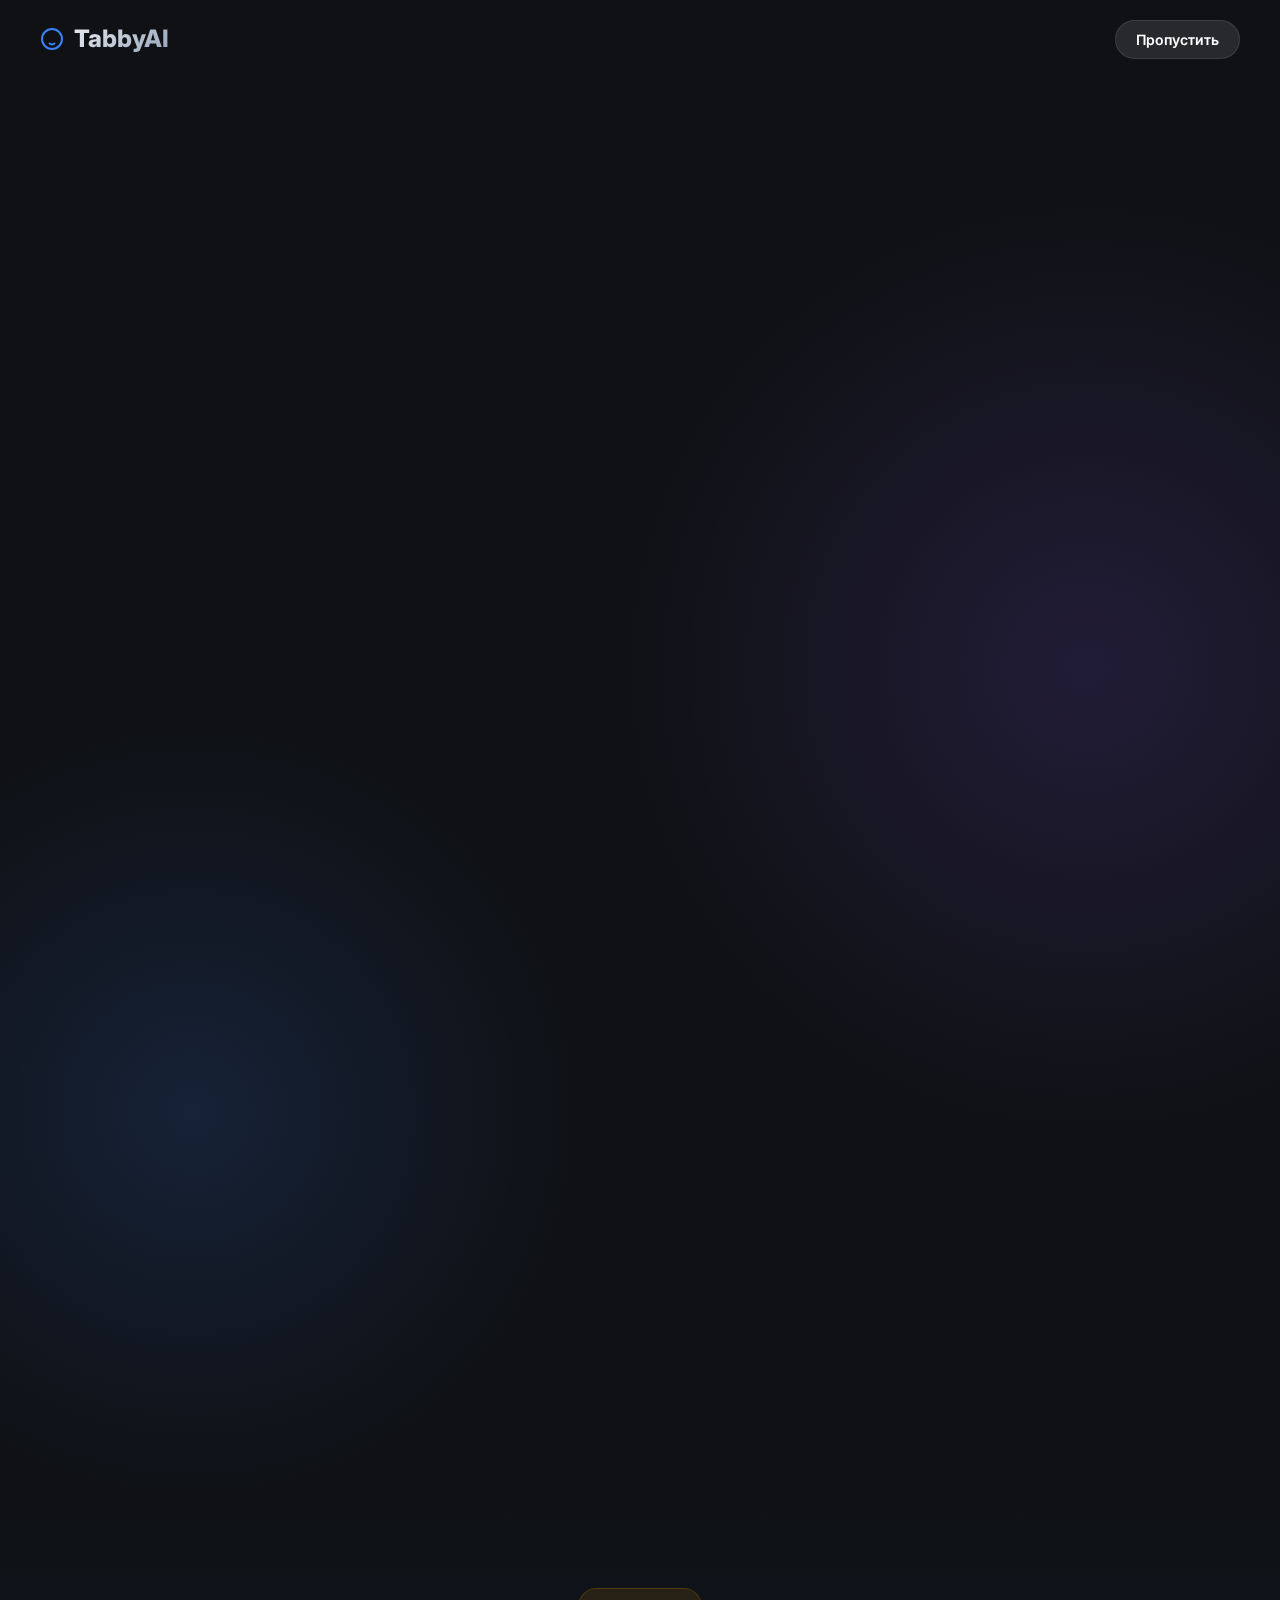
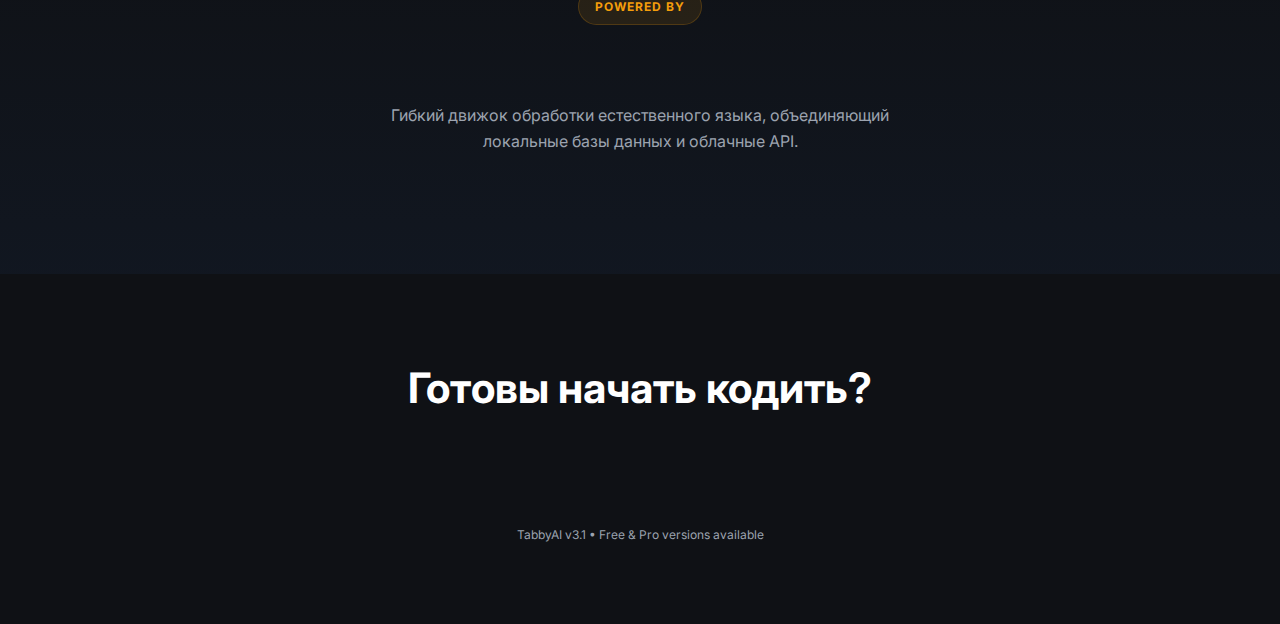
<file: index.html>
<!DOCTYPE html>
<html lang="ru">
<head>
    <meta charset="UTF-8">
    <meta name="viewport" content="width=device-width, initial-scale=1.0">
    <title>TabbyAI | Intelligent Coding Assistant</title>
    <link rel="preconnect" href="https://fonts.googleapis.com">
    <link href="https://fonts.googleapis.com/css2?family=Inter:wght@400;500;700;800&display=swap" rel="stylesheet">
    <style>
        /* --- CORE VARIABLES --- */
        :root {
            --primary: #3b82f6;
            --primary-glow: rgba(59, 130, 246, 0.5);
            --secondary: #8b5cf6;
            --accent: #f59e0b;
            --bg-dark: #0f1115;
            --text-main: #ffffff;
            --text-muted: #9ca3af;
            --glass-bg: rgba(255, 255, 255, 0.05);
            --glass-border: rgba(255, 255, 255, 0.1);
            --font-main: 'Inter', sans-serif;
        }

        * {
            margin: 0;
            padding: 0;
            box-sizing: border-box;
            font-family: var(--font-main);
        }

        body {
            background-color: var(--bg-dark);
            background-image: 
                radial-gradient(circle at 15% 50%, rgba(59, 130, 246, 0.15), transparent 25%),
                radial-gradient(circle at 85% 30%, rgba(139, 92, 246, 0.15), transparent 25%);
            color: var(--text-main);
            overflow-x: hidden;
            line-height: 1.6;
        }

        /* --- NAVIGATION --- */
        nav {
            position: fixed;
            top: 0;
            left: 0;
            width: 100%;
            padding: 20px 40px;
            display: flex;
            justify-content: space-between;
            align-items: center;
            z-index: 100;
            backdrop-filter: blur(10px);
            border-bottom: 1px solid transparent;
            transition: 0.3s;
        }

        nav.scrolled {
            background: rgba(15, 17, 21, 0.8);
            border-bottom: 1px solid var(--glass-border);
        }

        .logo {
            font-size: 24px;
            font-weight: 800;
            background: linear-gradient(135deg, #fff 0%, #94a3b8 100%);
            -webkit-background-clip: text;
            -webkit-text-fill-color: transparent;
            display: flex;
            align-items: center;
            gap: 10px;
        }

        .btn-skip {
            padding: 10px 20px;
            border-radius: 30px;
            background: rgba(255, 255, 255, 0.1);
            color: #fff;
            text-decoration: none;
            font-weight: 600;
            font-size: 14px;
            transition: all 0.3s ease;
            border: 1px solid var(--glass-border);
            cursor: pointer;
        }

        .btn-skip:hover {
            background: rgba(255, 255, 255, 0.2);
            transform: translateY(-2px);
        }

        /* --- HERO SECTION --- */
        .hero {
            min-height: 100vh;
            display: flex;
            flex-direction: column;
            justify-content: center;
            align-items: center;
            text-align: center;
            padding: 120px 20px 60px;
            position: relative;
        }

        .hero h1 {
            font-size: 64px;
            font-weight: 800;
            letter-spacing: -0.03em;
            margin-bottom: 24px;
            line-height: 1.1;
            opacity: 0;
            animation: fadeUp 0.8s ease forwards 0.2s;
        }

        .hero h1 span {
            background: linear-gradient(135deg, var(--primary) 0%, var(--secondary) 100%);
            -webkit-background-clip: text;
            -webkit-text-fill-color: transparent;
        }

        .hero p {
            font-size: 20px;
            color: var(--text-muted);
            max-width: 600px;
            margin-bottom: 40px;
            opacity: 0;
            animation: fadeUp 0.8s ease forwards 0.4s;
        }

        .cta-btn {
            padding: 16px 40px;
            border-radius: 16px;
            background: linear-gradient(135deg, var(--primary) 0%, #2563eb 100%);
            color: white;
            font-weight: 700;
            font-size: 18px;
            border: none;
            cursor: pointer;
            box-shadow: 0 10px 30px -10px var(--primary-glow);
            transition: all 0.3s cubic-bezier(0.34, 1.56, 0.64, 1);
            opacity: 0;
            animation: fadeUp 0.8s ease forwards 0.6s;
            text-decoration: none;
            display: inline-flex;
            align-items: center;
            gap: 10px;
        }

        .cta-btn:hover {
            transform: translateY(-5px) scale(1.05);
            box-shadow: 0 20px 40px -10px var(--primary-glow);
        }

        /* --- FLOATING UI MOCKUP --- */
        .mockup-container {
            margin-top: 60px;
            width: 100%;
            max-width: 800px;
            perspective: 1000px;
            opacity: 0;
            animation: fadeUp 1s ease forwards 0.8s;
        }

        .mockup {
            background: rgba(30, 41, 59, 0.7);
            border: 1px solid var(--glass-border);
            border-radius: 20px;
            padding: 20px;
            backdrop-filter: blur(20px);
            transform: rotateX(10deg) scale(0.95);
            box-shadow: 0 50px 100px -20px rgba(0,0,0,0.5);
            transition: transform 0.5s ease;
        }

        .mockup:hover {
            transform: rotateX(0deg) scale(1);
        }

        .mockup-header {
            display: flex;
            gap: 8px;
            margin-bottom: 20px;
        }

        .dot { width: 12px; height: 12px; border-radius: 50%; }
        .red { background: #ef4444; }
        .yellow { background: #f59e0b; }
        .green { background: #10b981; }

        .chat-line {
            height: 12px;
            background: rgba(255,255,255,0.1);
            border-radius: 6px;
            margin-bottom: 12px;
            width: 100%;
        }
        .chat-line.short { width: 60%; }
        .chat-line.user { background: var(--primary); width: 40%; margin-left: auto; opacity: 0.8; }

        /* --- FEATURES SECTION --- */
        .features {
            padding: 100px 20px;
            max-width: 1200px;
            margin: 0 auto;
        }

        .section-title {
            text-align: center;
            font-size: 36px;
            font-weight: 700;
            margin-bottom: 60px;
        }

        .grid {
            display: grid;
            grid-template-columns: repeat(auto-fit, minmax(300px, 1fr));
            gap: 30px;
        }

        .card {
            background: var(--glass-bg);
            border: 1px solid var(--glass-border);
            padding: 30px;
            border-radius: 24px;
            transition: 0.3s;
            cursor: default;
        }

        .card:hover {
            background: rgba(255, 255, 255, 0.08);
            transform: translateY(-10px);
            border-color: rgba(255,255,255,0.2);
        }

        .card-icon {
            width: 50px;
            height: 50px;
            border-radius: 14px;
            background: rgba(59, 130, 246, 0.1);
            color: var(--primary);
            display: flex;
            align-items: center;
            justify-content: center;
            margin-bottom: 20px;
            font-size: 24px;
        }

        .card h3 {
            font-size: 20px;
            margin-bottom: 10px;
        }

        .card p {
            color: var(--text-muted);
            font-size: 15px;
        }

        /* --- ENGINE SECTION --- */
        .engine-section {
            padding: 100px 20px;
            text-align: center;
            background: linear-gradient(180deg, transparent 0%, rgba(59, 130, 246, 0.05) 100%);
        }

        .engine-badge {
            display: inline-block;
            padding: 8px 16px;
            border-radius: 20px;
            background: rgba(245, 158, 11, 0.1);
            color: var(--accent);
            border: 1px solid rgba(245, 158, 11, 0.2);
            font-weight: 700;
            font-size: 12px;
            letter-spacing: 1px;
            margin-bottom: 20px;
            text-transform: uppercase;
        }

        /* --- FOOTER CTA --- */
        .footer-cta {
            padding: 80px 20px;
            text-align: center;
            display: flex;
            flex-direction: column;
            align-items: center;
        }

        .footer-cta h2 {
            font-size: 42px;
            margin-bottom: 30px;
        }

        /* --- ANIMATIONS --- */
        @keyframes fadeUp {
            from { opacity: 0; transform: translateY(30px); }
            to { opacity: 1; transform: translateY(0); }
        }

        @media (max-width: 768px) {
            .hero h1 { font-size: 42px; }
            .hero p { font-size: 16px; }
            .mockup { transform: rotateX(0); }
        }
    </style>
</head>
<body>

    <nav id="navbar">
        <div class="logo">
            <svg width="24" height="24" viewBox="0 0 24 24" fill="none" stroke="currentColor" stroke-width="2" style="color: var(--primary);">
                <path d="M12 2a10 10 0 0 1 10 10v0a10 10 0 0 1-10 10v0a10 10 0 0 1-10-10v0a10 10 0 0 1 10-10z"></path>
                <path d="M8 11h.01"/><path d="M16 11h.01"/><path d="M9 16s1.5 1.5 3 1.5 3-1.5 3-1.5"/>
            </svg>
            TabbyAI
        </div>
        <button class="btn-skip" onclick="goToApp()">Пропустить</button>
    </nav>

    <section class="hero">
        <h1>Ваш код. <br><span>Умнее и быстрее.</span></h1>
        <p>Интеллектуальный помощник на базе Ecrous Engine с поддержкой TabbyAI API и NexLang. Создан для современных разработчиков.</p>
        
        <button class="cta-btn" onclick="goToApp()">
            Запустить TabbyAI
            <svg width="20" height="20" viewBox="0 0 24 24" fill="none" stroke="currentColor" stroke-width="2">
                <line x1="5" y1="12" x2="19" y2="12"></line>
                <polyline points="12 5 19 12 12 19"></polyline>
            </svg>
        </button>

        <div class="mockup-container">
            <div class="mockup">
                <div class="mockup-header">
                    <div class="dot red"></div>
                    <div class="dot yellow"></div>
                    <div class="dot green"></div>
                </div>
                <div class="chat-line user"></div>
                <div class="chat-line short"></div>
                <div class="chat-line"></div>
                <div class="chat-line short"></div>
                <div class="chat-line" style="width: 80%"></div>
            </div>
        </div>
    </section>

    <section class="features">
        <h2 class="section-title">Почему TabbyAI?</h2>
        <div class="grid">
            <div class="card">
                <div class="card-icon">
                    <svg width="24" height="24" viewBox="0 0 24 24" fill="none" stroke="currentColor" stroke-width="2">
                        <path d="M12 2a10 10 0 0 1 10 10v0a10 10 0 0 1-10 10v0a10 10 0 0 1-10-10v0a10 10 0 0 1 10-10z"></path>
                    </svg>
                </div>
                <h3>TabbyAI API</h3>
                <p>Подключайтесь к мощным нейросетям через наш проприетарный API для получения самых актуальных и точных ответов в реальном времени.</p>
            </div>

            <div class="card">
                <div class="card-icon" style="color: var(--secondary); background: rgba(139, 92, 246, 0.1);">
                    <svg width="24" height="24" viewBox="0 0 24 24" fill="none" stroke="currentColor" stroke-width="2">
                        <polyline points="16 18 22 12 16 6"></polyline>
                        <polyline points="8 6 2 12 8 18"></polyline>
                    </svg>
                </div>
                <h3>NexLang Ready</h3>
                <p>Эксклюзивная база знаний по языку NexLang. Единственный ИИ, который понимает тонкости этого синтаксиса.</p>
            </div>

            <div class="card">
                <div class="card-icon" style="color: var(--accent); background: rgba(245, 158, 11, 0.1);">
                    <svg width="24" height="24" viewBox="0 0 24 24" fill="none" stroke="currentColor" stroke-width="2">
                        <polygon points="12 2 15.09 8.26 22 9.27 17 14.14 18.18 21.02 12 17.77 5.82 21.02 7 14.14 2 9.27 8.91 8.26 12 2"></polygon>
                    </svg>
                </div>
                <h3>PRO Mode</h3>
                <p>Разблокируйте Genius-модель и приоритетный доступ для решения архитектурных задач любой сложности.</p>
            </div>
        </div>
    </section>

    <section class="engine-section">
        <span class="engine-badge">Powered by</span>
        <h2>Ecrous Engine &trade;</h2>
        <p style="color: var(--text-muted); max-width: 500px; margin: 20px auto;">
            Гибкий движок обработки естественного языка, объединяющий локальные базы данных и облачные API.
        </p>
    </section>

    <footer class="footer-cta">
        <h2>Готовы начать кодить?</h2>
        <button class="cta-btn" onclick="goToApp()">
            Открыть чат
        </button>
        <p style="margin-top: 20px; font-size: 12px; color: var(--text-muted);">
            TabbyAI v3.1 • Free & Pro versions available
        </p>
    </footer>

    <script>
        // Функция перехода на основное приложение
        function goToApp() {
            // Добавляем эффект исчезновения перед переходом
            document.body.style.opacity = '0';
            document.body.style.transition = 'opacity 0.5s ease';
            
            setTimeout(() => {
                window.location.href = 'TabbyAI.html';
            }, 500);
        }

        // Эффект скролла для навбара
        window.addEventListener('scroll', () => {
            const nav = document.getElementById('navbar');
            if (window.scrollY > 50) {
                nav.classList.add('scrolled');
            } else {
                nav.classList.remove('scrolled');
            }
        });

        // Простая анимация появления элементов при скролле
        const observer = new IntersectionObserver((entries) => {
            entries.forEach(entry => {
                if (entry.isIntersecting) {
                    entry.target.style.opacity = 1;
                    entry.target.style.transform = 'translateY(0)';
                }
            });
        }, { threshold: 0.1 });

        document.querySelectorAll('.card, .section-title, .engine-section h2').forEach(el => {
            el.style.opacity = 0;
            el.style.transform = 'translateY(20px)';
            el.style.transition = 'all 0.6s ease';
            observer.observe(el);
        });
    </script>
</body>
</html>
</file>
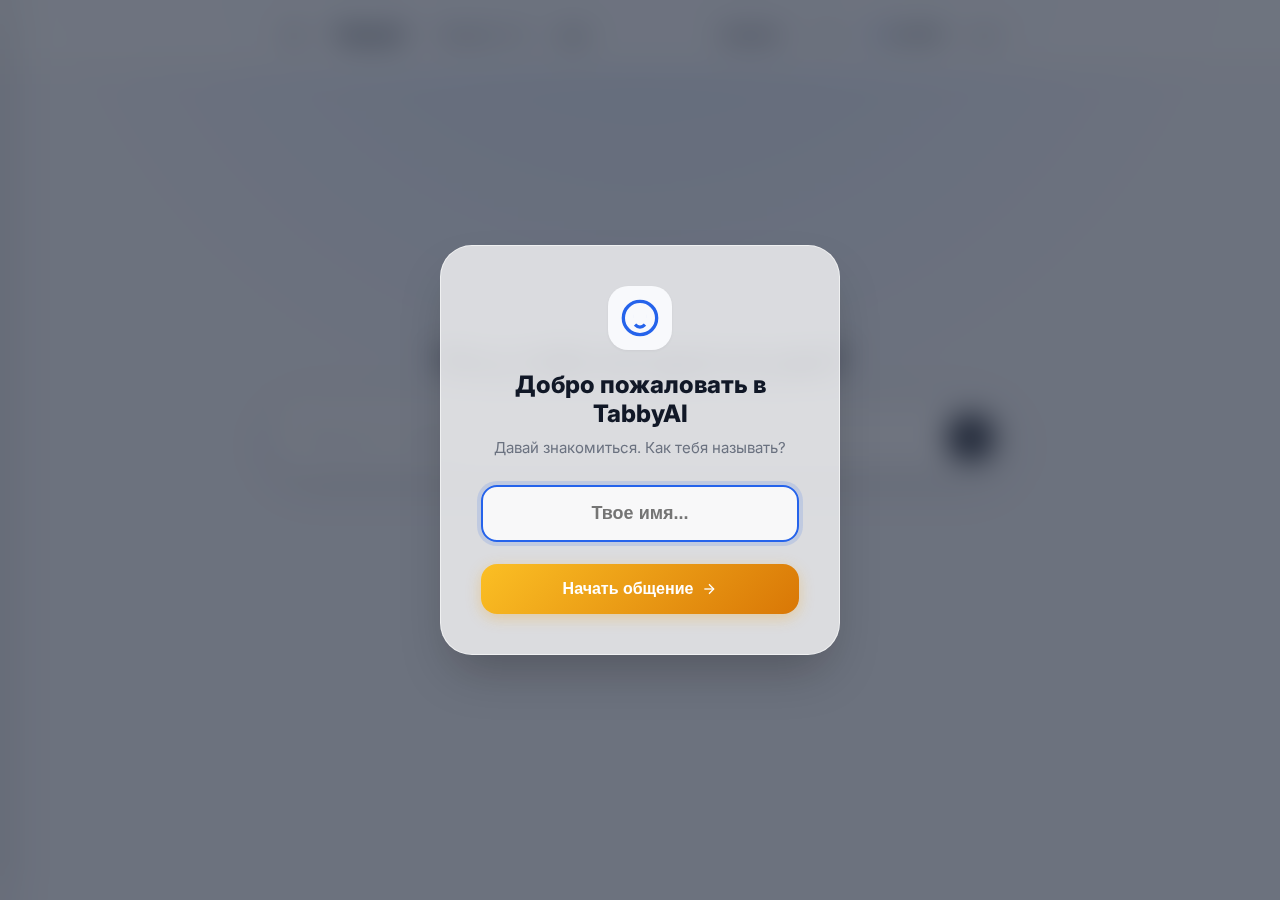
<file: TabbyAI.html>
<!DOCTYPE html>
<html lang="ru">
	<head>
		<meta charset="UTF-8" />
		<meta
			name="viewport"
			content="width=device-width, initial-scale=1.0, maximum-scale=1.0, user-scalable=no"
		/>
		<title>TabbyAI | Chat</title>
		<link rel="icon" type="image/png" href="TabbyAI Icon.png" />
		<!-- Стили -->
		<link rel="stylesheet" href="style.css" />
		<link rel="stylesheet" href="styles/profile.css" />
		<!-- Прочии стили -->
		<link rel="preconnect" href="https://fonts.googleapis.com" />
		<link
			href="https://fonts.googleapis.com/css2?family=Inter:wght@400;500;600;700&display=swap"
			rel="stylesheet"
		/>
	</head>
	<body class="new-chat">
		<div class="app-layout">
			<div id="sidebar" class="sidebar">
				<div class="sidebar-header">
					<button id="new-chat-btn" class="btn-new-chat">
						<svg
							width="16"
							height="16"
							viewBox="0 0 24 24"
							fill="none"
							stroke="currentColor"
							stroke-width="2"
						>
							<line x1="12" y1="5" x2="12" y2="19"></line>
							<line x1="5" y1="12" x2="19" y2="12"></line>
						</svg>
						Новый чат
					</button>
					<button id="close-sidebar" class="btn-icon-sm">
						<svg
							width="20"
							height="20"
							viewBox="0 0 24 24"
							fill="none"
							stroke="currentColor"
							stroke-width="2"
						>
							<line x1="18" y1="6" x2="6" y2="18"></line>
							<line x1="6" y1="6" x2="18" y2="18"></line>
						</svg>
					</button>
				</div>
				<div class="sessions-list" id="sessions-list"></div>
				<div class="sidebar-footer">
					<div id="user-profile-trigger" class="user-profile-btn">
						<div class="user-avatar-small" id="sidebar-avatar">DA</div>
						<div class="user-info">
							<div class="user-name" id="sidebar-username">User</div>
							<div class="user-plan" id="sidebar-plan">Free Plan</div>
						</div>
						<div class="user-settings-icon">
							<svg
								width="16"
								height="16"
								viewBox="0 0 24 24"
								fill="none"
								stroke="currentColor"
								stroke-width="2"
							>
								<circle cx="12" cy="12" r="1"></circle>
								<circle cx="19" cy="12" r="1"></circle>
								<circle cx="5" cy="12" r="1"></circle>
							</svg>
						</div>
					</div>

					<div id="profile-dropdown" class="profile-dropdown hidden">
						<div class="dropdown-group">
							<div class="menu-item" id="menu-upgrade">
								<svg
									width="16"
									height="16"
									viewBox="0 0 24 24"
									fill="none"
									stroke="currentColor"
									stroke-width="2"
								>
									<polygon
										points="12 2 15.09 8.26 22 9.27 17 14.14 18.18 21.02 12 17.77 5.82 21.02 7 14.14 2 9.27 8.91 8.26 12 2"
									></polygon>
								</svg>
								Обновить план
							</div>
							<div class="menu-item" id="menu-settings">
								<svg
									width="16"
									height="16"
									viewBox="0 0 24 24"
									fill="none"
									stroke="currentColor"
									stroke-width="2"
								>
									<circle cx="12" cy="12" r="3"></circle>
									<path
										d="M19.4 15a1.65 1.65 0 0 0 .33 1.82l.06.06a2 2 0 0 1 0 2.83 2 2 0 0 1-2.83 0l-.06-.06a1.65 1.65 0 0 0-1.82-.33 1.65 1.65 0 0 0-1 1.51V21a2 2 0 0 1-2 2 2 2 0 0 1-2-2v-.09A1.65 1.65 0 0 0 9 19.4a1.65 1.65 0 0 0-1.82.33l-.06.06a2 2 0 0 1-2.83 0 2 2 0 0 1 0-2.83l.06-.06a1.65 1.65 0 0 0 .33-1.82 1.65 1.65 0 0 0-1.51-1H3a2 2 0 0 1-2-2 2 2 0 0 1 2-2h.09A1.65 1.65 0 0 0 4.6 9a1.65 1.65 0 0 0-.33-1.82l-.06-.06a2 2 0 0 1 0-2.83 2 2 0 0 1 2.83 0l.06.06a1.65 1.65 0 0 0 1.82.33H9a1.65 1.65 0 0 0 1-1.51V3a2 2 0 0 1 2-2 2 2 0 0 1 2 2v.09a1.65 1.65 0 0 0 1 1.51 1.65 1.65 0 0 0 1.82-.33l.06-.06a2 2 0 0 1 2.83 0 2 2 0 0 1 0 2.83l-.06.06a1.65 1.65 0 0 0-.33 1.82V9a1.65 1.65 0 0 0 1.51 1H21a2 2 0 0 1 2 2 2 2 0 0 1-2 2h-.09a1.65 1.65 0 0 0-1.51 1z"
									></path>
								</svg>
								Настройки
							</div>
						</div>
						<div class="dropdown-divider"></div>
						<div class="menu-item danger" id="menu-logout">
							<svg
								width="16"
								height="16"
								viewBox="0 0 24 24"
								fill="none"
								stroke="currentColor"
								stroke-width="2"
							>
								<path d="M9 21H5a2 2 0 0 1-2-2V5a2 2 0 0 1 2-2h4"></path>
								<polyline points="16 17 21 12 16 7"></polyline>
								<line x1="21" y1="12" x2="9" y2="12"></line>
							</svg>
							Выйти
						</div>
					</div>
				</div>
			</div>
			<div
				id="sidebar-overlay"
				class="modal-overlay hidden"
				style="z-index: 90"
			></div>

			<header>
				<div class="container header-inner">
					<div class="brand">
						<button id="menu-btn" class="btn-icon" style="margin-right: 10px">
							<svg
								width="24"
								height="24"
								viewBox="0 0 24 24"
								fill="none"
								stroke="currentColor"
								stroke-width="2"
							>
								<line x1="3" y1="12" x2="21" y2="12"></line>
								<line x1="3" y1="6" x2="21" y2="6"></line>
								<line x1="3" y1="18" x2="21" y2="18"></line>
							</svg>
						</button>

						<div class="logo-wrapper">
							<span class="logo-text">TabbyAI</span>
						</div>

						<div class="version-select-wrapper">
							<button id="version-menu-btn" class="version-trigger-btn">
								<span id="current-version-text">TabbyAI v1.3</span>
								<svg
									class="select-arrow"
									width="12"
									height="12"
									viewBox="0 0 24 24"
									fill="none"
									stroke="currentColor"
									stroke-width="2"
								>
									<polyline points="6 9 12 15 18 9"></polyline>
								</svg>
							</button>
						</div>

						<span id="plan-badge" class="badge badge-free">FREE</span>
					</div>

					<div class="header-controls">
						<div class="model-selector-wrapper">
							<select id="model-select">
                <option value="standard">Standard</option>
                <option value="fast" disabled>Fast (Pro)</option>
                <option value="genius" disabled>Genius (Pro)</option>
                <option value="gemini-real">✨ Tabby (API)</option>
            </select>
						</div>

						<button id="open-pro-modal" class="btn-upgrade">
							<svg
								width="16"
								height="16"
								viewBox="0 0 24 24"
								fill="none"
								stroke="currentColor"
								stroke-width="2"
								stroke-linecap="round"
								stroke-linejoin="round"
							>
								<polygon
									points="12 2 15.09 8.26 22 9.27 17 14.14 18.18 21.02 12 17.77 5.82 21.02 7 14.14 2 9.27 8.91 8.26 12 2"
								></polygon>
							</svg>
							<span class="desktop-only">Get PRO</span>
						</button>

						<button
							id="cancel-pro-btn"
							class="btn-danger hidden"
							title="Отменить подписку"
						>
							<svg
								width="20"
								height="20"
								viewBox="0 0 24 24"
								fill="none"
								stroke="currentColor"
								stroke-width="2"
								stroke-linecap="round"
								stroke-linejoin="round"
							>
								<path d="M9 21H5a2 2 0 0 1-2-2V5a2 2 0 0 1 2-2h4"></path>
								<polyline points="16 17 21 12 16 7"></polyline>
								<line x1="21" y1="12" x2="9" y2="12"></line>
							</svg>
						</button>

						<button id="theme-toggle" class="btn-icon" title="Сменить тему">
							<svg
								class="icon-moon"
								width="20"
								height="20"
								viewBox="0 0 24 24"
								fill="none"
								stroke="currentColor"
								stroke-width="2"
							>
								<path
									d="M21 12.79A9 9 0 1 1 11.21 3 7 7 0 0 0 21 12.79z"
								></path>
							</svg>
							<svg
								class="icon-sun"
								width="20"
								height="20"
								viewBox="0 0 24 24"
								fill="none"
								stroke="currentColor"
								stroke-width="2"
							>
								<circle cx="12" cy="12" r="5"></circle>
								<line x1="12" y1="1" x2="12" y2="3"></line>
								<line x1="12" y1="21" x2="12" y2="23"></line>
								<line x1="4.22" y1="4.22" x2="5.64" y2="5.64"></line>
								<line x1="18.36" y1="18.36" x2="19.78" y2="19.78"></line>
								<line x1="1" y1="12" x2="3" y2="12"></line>
								<line x1="21" y1="12" x2="23" y2="12"></line>
								<line x1="4.22" y1="19.78" x2="5.64" y2="18.36"></line>
								<line x1="18.36" y1="5.64" x2="19.78" y2="4.22"></line>
							</svg>
						</button>
					</div>
				</div>
			</header>

			<div id="chat-window">
				<div id="welcome-message" class="welcome-message">
					<h1>Что у тебя сегодня на уме?</h1>
				</div>
				<div class="container" id="messages-list"></div>
			</div>

			<div class="input-area">
				<div class="container input-container-width">
					<div class="input-wrapper">
						<textarea
							id="user-input"
							rows="1"
							placeholder="Спросите что-нибудь..."
						></textarea>
						<button id="send-btn">
							<svg
								width="22"
								height="22"
								viewBox="0 0 24 24"
								fill="none"
								stroke="currentColor"
								stroke-width="2"
								stroke-linecap="round"
								stroke-linejoin="round"
							>
								<line x1="22" y1="2" x2="11" y2="13"></line>
								<polygon points="22 2 15 22 11 13 2 9 22 2"></polygon>
							</svg>
						</button>
					</div>
					<div class="disclaimer">
						TabbyAI может ошибаться. Проверяйте информацию.
					</div>
				</div>
			</div>
		</div>

		<div id="modal-overlay" class="modal-overlay hidden">
			<div class="modal" id="modal-activate">
				<button class="modal-close" id="close-modal">&times;</button>
				<div class="modal-header">
					<div class="modal-icon">
						<svg
							width="32"
							height="32"
							viewBox="0 0 24 24"
							fill="none"
							stroke="currentColor"
							stroke-width="2"
						>
							<rect x="3" y="11" width="18" height="11" rx="2" ry="2"></rect>
							<path d="M7 11V7a5 5 0 0 1 10 0v4"></path>
						</svg>
					</div>
					<h2>Активация PRO</h2>
					<p>
						Введите ключ доступа, чтобы разблокировать Genius-модель и снять
						лимиты.
					</p>
				</div>
				<div class="modal-body">
					<input
						type="text"
						id="license-key"
						placeholder="XXXX-XXXX-PRO"
						autocomplete="off"
					/>
					<div id="key-error" class="error-msg hidden">
						Неверный ключ активации
					</div>
				</div>
				<div class="modal-footer">
					<button id="activate-btn" class="btn-primary">Активировать</button>
				</div>
				<div class="modal-note">
					<small>Подсказка: ключ <b>TABBY-PRO</b></small>
				</div>
			</div>
		</div>

		<div id="cancel-overlay" class="modal-overlay hidden">
			<div class="modal" id="modal-cancel">
				<div class="modal-header">
					<div class="modal-icon icon-danger">
						<svg
							width="32"
							height="32"
							viewBox="0 0 24 24"
							fill="none"
							stroke="currentColor"
							stroke-width="2"
						>
							<path
								d="M10.29 3.86L1.82 18a2 2 0 0 0 1.71 3h16.94a2 2 0 0 0 1.71-3L13.71 3.86a2 2 0 0 0-3.42 0z"
							></path>
							<line x1="12" y1="9" x2="12" y2="13"></line>
							<line x1="12" y1="17" x2="12.01" y2="17"></line>
						</svg>
					</div>
					<h2>Отмена подписки</h2>
					<p>
						Вы уверены? Вы потеряете доступ к моделям Genius и Fast, а также
						вернетесь к стандартным лимитам.
					</p>
				</div>
				<div class="modal-footer" style="display: flex; gap: 10px">
					<button id="keep-sub-btn" class="btn-secondary">Оставить PRO</button>
					<button id="confirm-cancel-btn" class="btn-danger-solid">
						Отменить
					</button>
				</div>
			</div>
		</div>

		<div
			id="delete-modal-overlay"
			class="modal-overlay hidden"
			style="z-index: 200"
		>
			<div class="modal" id="modal-delete">
				<div class="modal-header">
					<div class="modal-icon icon-danger">
						<svg
							width="32"
							height="32"
							viewBox="0 0 24 24"
							fill="none"
							stroke="currentColor"
							stroke-width="2"
							stroke-linecap="round"
							stroke-linejoin="round"
						>
							<path d="M3 6h18"></path>
							<path d="M19 6v14c0 1-1 2-2 2H7c-1 0-2-1-2-2V6"></path>
							<path d="M8 6V4c0-1 1-2 2-2h4c1 0 2 1 2 2v2"></path>
							<line x1="10" y1="11" x2="10" y2="17"></line>
							<line x1="14" y1="11" x2="14" y2="17"></line>
						</svg>
					</div>
					<h2>Удаление чата</h2>
					<p>
						Вы уверены, что хотите удалить этот диалог? <br />Это действие
						нельзя отменить.
					</p>
				</div>
				<div class="modal-footer" style="display: flex; gap: 10px">
					<button id="cancel-delete-btn" class="btn-secondary">Отмена</button>
					<button id="confirm-delete-chat-btn" class="btn-danger-solid">
						Удалить
					</button>
				</div>
			</div>
		</div>

		<div id="auth-overlay" class="auth-overlay">
			<div class="auth-card">
				<div class="auth-icon">
					<svg
						width="40"
						height="40"
						viewBox="0 0 24 24"
						fill="none"
						stroke="currentColor"
						stroke-width="2"
					>
						<path
							d="M12 2a10 10 0 0 1 10 10v0a10 10 0 0 1-10 10v0a10 10 0 0 1-10-10v0a10 10 0 0 1 10-10z"
						></path>
						<path d="M8 11h.01" />
						<path d="M16 11h.01" />
						<path d="M9 16s1.5 1.5 3 1.5 3-1.5 3-1.5" />
					</svg>
				</div>
				<h2>Добро пожаловать в TabbyAI</h2>
				<p>Давай знакомиться. Как тебя называть?</p>

				<div class="auth-input-wrapper">
					<input
						type="text"
						id="auth-name-input"
						placeholder="Твое имя..."
						autocomplete="off"
					/>
				</div>

				<button id="auth-start-btn" class="btn-primary auth-btn">
					Начать общение
					<svg
						width="16"
						height="16"
						viewBox="0 0 24 24"
						fill="none"
						stroke="currentColor"
						stroke-width="2"
					>
						<line x1="5" y1="12" x2="19" y2="12"></line>
						<polyline points="12 5 19 12 12 19"></polyline>
					</svg>
				</button>
			</div>
		</div>

		<div
			id="clear-all-overlay"
			class="modal-overlay hidden"
			style="z-index: 200"
		>
			<div class="modal">
				<div class="modal-header">
					<div class="modal-icon icon-danger">
						<svg
							width="32"
							height="32"
							viewBox="0 0 24 24"
							fill="none"
							stroke="currentColor"
							stroke-width="2"
							stroke-linecap="round"
							stroke-linejoin="round"
						>
							<path
								d="M19 6v14a2 2 0 0 1-2 2H7a2 2 0 0 1-2-2V6m3 0V4a2 2 0 0 1 2-2h4a2 2 0 0 1 2 2v2"
							></path>
							<line x1="10" y1="11" x2="10" y2="17"></line>
							<line x1="14" y1="11" x2="14" y2="17"></line>
							<path d="M3 6h18"></path>
							<path d="M12 2v4"></path>
						</svg>
					</div>
					<h2>Очистить всё?</h2>
					<p>
						Вы собираетесь удалить <b>всю историю переписок</b>. Это действие
						необратимо. Все ваши чаты будут утеряны.
					</p>
				</div>
				<div class="modal-footer" style="display: flex; gap: 10px">
					<button id="cancel-clear-btn" class="btn-secondary">Оставить</button>
					<button id="confirm-clear-all-btn" class="btn-danger-solid">
						Удалить всё
					</button>
				</div>
			</div>
		</div>

		<div
			id="version-modal-overlay"
			class="modal-overlay hidden"
			style="z-index: 150"
		>
			<div class="modal version-modal">
				<div class="modal-header">
					<div class="modal-icon">
						<svg
							width="32"
							height="32"
							viewBox="0 0 24 24"
							fill="none"
							stroke="currentColor"
							stroke-width="2"
						>
							<path
								d="M12 2L2 7l10 5 10-5-10-5zM2 17l10 5 10-5M2 12l10 5 10-5"
							/>
						</svg>
					</div>
					<h2>Выберите версию</h2>
					<p>Переключайтесь между разными эпохами развития TabbyAI.</p>
				</div>

				<div id="versions-list-container" class="versions-list"></div>

				<div class="modal-footer">
					<button id="close-version-modal-btn" class="btn-secondary">
						Закрыть
					</button>
				</div>
			</div>
		</div>

		<div
			id="settings-overlay"
			class="modal-overlay hidden"
			style="z-index: 200"
		>
			<div class="modal settings-modal">
				<div class="settings-sidebar">
					<div class="settings-tab active" data-tab="general">
						<svg
							width="18"
							height="18"
							viewBox="0 0 24 24"
							fill="none"
							stroke="currentColor"
							stroke-width="2"
						>
							<circle cx="12" cy="12" r="3"></circle>
							<path
								d="M19.4 15a1.65 1.65 0 0 0 .33 1.82l.06.06a2 2 0 0 1 0 2.83 2 2 0 0 1-2.83 0l-.06-.06a1.65 1.65 0 0 0-1.82-.33 1.65 1.65 0 0 0-1 1.51V21a2 2 0 0 1-2 2 2 2 0 0 1-2-2v-.09A1.65 1.65 0 0 0 9 19.4a1.65 1.65 0 0 0-1.82.33l-.06.06a2 2 0 0 1-2.83 0 2 2 0 0 1 0-2.83l.06-.06a1.65 1.65 0 0 0 .33-1.82 1.65 1.65 0 0 0-1.51-1H3a2 2 0 0 1-2-2 2 2 0 0 1 2-2h.09A1.65 1.65 0 0 0 4.6 9a1.65 1.65 0 0 0-.33-1.82l-.06-.06a2 2 0 0 1 0-2.83 2 2 0 0 1 2.83 0l.06.06a1.65 1.65 0 0 0 1.82.33H9a1.65 1.65 0 0 0 1-1.51V3a2 2 0 0 1 2-2 2 2 0 0 1 2 2v.09a1.65 1.65 0 0 0 1 1.51 1.65 1.65 0 0 0 1.82-.33l.06-.06a2 2 0 0 1 2.83 0 2 2 0 0 1 0 2.83l-.06.06a1.65 1.65 0 0 0-.33 1.82V9a1.65 1.65 0 0 0 1.51 1H21a2 2 0 0 1 2 2 2 2 0 0 1-2 2h-.09a1.65 1.65 0 0 0-1.51 1z"
							></path>
						</svg>
						Общее
					</div>
					<div class="settings-tab" data-tab="data">
						<svg
							width="18"
							height="18"
							viewBox="0 0 24 24"
							fill="none"
							stroke="currentColor"
							stroke-width="2"
						>
							<path d="M21 15v4a2 2 0 0 1-2 2H5a2 2 0 0 1-2-2v-4"></path>
							<polyline points="7 10 12 15 17 10"></polyline>
							<line x1="12" y1="15" x2="12" y2="3"></line>
						</svg>
						Управление данными
					</div>
				</div>

				<div class="settings-content">
					<div class="settings-header-mobile">Настройки</div>
					<button class="settings-close" id="close-settings-btn">
						&times;
					</button>

					<div class="settings-panel active" id="panel-general">
						<div class="setting-group">
							<div class="setting-item">
								<div class="setting-label">Тема</div>
								<select id="setting-theme" class="setting-select">
									<option value="system">Системная</option>
									<option value="dark">Тёмная</option>
									<option value="light">Светлая</option>
								</select>
							</div>
							<div class="setting-item">
								<div class="setting-label">Язык интерфейса</div>
								<select id="setting-lang" class="setting-select">
									<option value="ru">Русский</option>
									<option value="en">English</option>
								</select>
							</div>
							<div
								class="setting-group"
								style="
									margin-top: 20px;
									border-top: 1px solid var(--border-light);
									padding-top: 20px;
								"
							>
								<div
									class="setting-item"
									style="
										flex-direction: column;
										align-items: flex-start;
										gap: 10px;
									"
								>
									<div class="setting-label">Google Gemini API Key</div>
									<div
										class="setting-desc"
										style="font-size: 12px; color: var(--text-secondary)"
									>
										Нужен для работы реального ИИ.
									</div>
									<input
										type="password"
										id="setting-api-key"
										placeholder="Вставьте ключ AIza..."
										style="
											width: 100%;
											padding: 10px;
											border-radius: 8px;
											border: 1px solid var(--border-light);
											background: var(--bg-app);
											color: var(--text-main);
										"
									/>
									<button
										id="save-key-btn"
										class="btn-secondary"
										style="width: 100%; margin-top: 5px"
									>
										Сохранить ключ
									</button>
								</div>
							</div>
						</div>
						<div class="setting-group">
							<div class="setting-item">
								<div class="setting-label">Показывать аватары</div>
								<label class="toggle-switch">
									<input type="checkbox" id="setting-avatars" checked />
									<span class="slider"></span>
								</label>
							</div>
						</div>
					</div>

					<div class="settings-panel" id="panel-data">
						<div class="setting-group">
							<div class="setting-item">
								<div class="setting-info">
									<div class="setting-label">Удалить все чаты</div>
									<div class="setting-desc">
										Удаляет всю историю переписок с этого устройства.
									</div>
								</div>
								<button class="btn-danger-solid btn-sm" id="setting-clear-all">
									Удалить все
								</button>
							</div>
						</div>
						<div class="setting-group">
							<div class="setting-item">
								<div class="setting-info">
									<div class="setting-label">Сбросить аккаунт</div>
									<div class="setting-desc">
										Удаляет имя, PRO-статус и историю.
									</div>
								</div>
								<button
									class="btn-danger-solid btn-sm"
									id="setting-reset-account"
								>
									Сбросить
								</button>
							</div>
						</div>
					</div>
				</div>
			</div>
		</div>

		<div
			id="upgrade-modal-overlay"
			class="modal-overlay hidden"
			style="z-index: 210"
		>
			<div class="modal modal-lg upgrade-modal glass-container">
				<button class="modal-close-btn" id="close-upgrade-btn">×</button>

				<div class="upgrade-header">
					<h2>Улучшите свой опыт</h2>
					<p>
						Получите доступ к самым мощным моделям ИИ и эксклюзивным функциям.
					</p>
				</div>

				<div class="pricing-grid">
					<div class="plan-card current-plan">
						<div class="plan-header">
							<h3 class="plan-title">Free</h3>
							<div class="plan-price">
								<span class="amount">$0</span>
								<span class="period">/ месяц</span>
							</div>
							<div class="plan-badge">Ваш текущий план</div>
						</div>
						<div class="plan-features">
							<ul>
								<li class="feature-item">
									<svg class="feature-icon check" viewBox="0 0 24 24">
										<polyline points="20 6 9 17 4 12"></polyline>
									</svg>
									Доступ к базовым моделям (Gemma 2, Llama 3)
								</li>
								<li class="feature-item">
									<svg class="feature-icon check" viewBox="0 0 24 24">
										<polyline points="20 6 9 17 4 12"></polyline>
									</svg>
									Стандартная скорость ответа
								</li>
								<li class="feature-item text-muted">
									<svg class="feature-icon x" viewBox="0 0 24 24">
										<line x1="18" y1="6" x2="6" y2="18"></line>
										<line x1="6" y1="6" x2="18" y2="18"></line>
									</svg>
									Премиум модели (GPT-4o, Claude 3.5)
								</li>
								<li class="feature-item text-muted">
									<svg class="feature-icon x" viewBox="0 0 24 24">
										<line x1="18" y1="6" x2="6" y2="18"></line>
										<line x1="6" y1="6" x2="18" y2="18"></line>
									</svg>
									Приоритетный доступ во время нагрузки
								</li>
								<li class="feature-item text-muted">
									<svg class="feature-icon x" viewBox="0 0 24 24">
										<line x1="18" y1="6" x2="6" y2="18"></line>
										<line x1="6" y1="6" x2="18" y2="18"></line>
									</svg>
									Увеличенный контекст
								</li>
							</ul>
						</div>
					</div>

					<div class="plan-card pro-plan prominent">
						<div class="absolute-pro-badge">Рекомендуем</div>
						<div class="plan-header">
							<h3 class="plan-title">TabbyAI Plus</h3>
							<div class="plan-price">
								<span class="amount">$20</span>
								<span class="period">/ месяц</span>
							</div>
						</div>
						<div class="plan-features">
							<ul>
								<li class="feature-item">
									<svg class="feature-icon check prominent" viewBox="0 0 24 24">
										<polyline points="20 6 9 17 4 12"></polyline>
									</svg>
									<b>Все преимущества Free плана</b>
								</li>
								<li class="feature-item">
									<svg class="feature-icon check prominent" viewBox="0 0 24 24">
										<polyline points="20 6 9 17 4 12"></polyline>
									</svg>
									Доступ к <b>GPT-4o, Claude 3.5 Sonnet</b> и др.
								</li>
								<li class="feature-item">
									<svg class="feature-icon check prominent" viewBox="0 0 24 24">
										<polyline points="20 6 9 17 4 12"></polyline>
									</svg>
									Максимальная скорость ответов
								</li>
								<li class="feature-item">
									<svg class="feature-icon check prominent" viewBox="0 0 24 24">
										<polyline points="20 6 9 17 4 12"></polyline>
									</svg>
									Приоритетный доступ 24/7
								</li>
								<li class="feature-item">
									<svg class="feature-icon check prominent" viewBox="0 0 24 24">
										<polyline points="20 6 9 17 4 12"></polyline>
									</svg>
									Увеличенное окно контекста (память)
								</li>
							</ul>
						</div>
						<div class="plan-action">
							<button id="confirm-upgrade-btn" class="btn-pro-large">
								Активировать TabbyAI Plus
							</button>
						</div>
					</div>
				</div>
			</div>
		</div>

		<div
			id="logout-modal-overlay"
			class="modal-overlay hidden"
			style="z-index: 220"
		>
			<div class="modal">
				<div class="modal-header">
					<div class="modal-icon icon-danger">
						<svg
							width="32"
							height="32"
							viewBox="0 0 24 24"
							fill="none"
							stroke="currentColor"
							stroke-width="2"
						>
							<path d="M9 21H5a2 2 0 0 1-2-2V5a2 2 0 0 1 2-2h4"></path>
							<polyline points="16 17 21 12 16 7"></polyline>
							<line x1="21" y1="12" x2="9" y2="12"></line>
						</svg>
					</div>
					<h2>Выход из аккаунта</h2>
					<p>
						Вы уверены, что хотите выйти? <br />Ваша история чатов останется на
						этом устройстве.
					</p>
				</div>
				<div class="modal-footer" style="display: flex; gap: 10px">
					<button id="cancel-logout-btn" class="btn-secondary">Отмена</button>
					<button id="confirm-logout-btn" class="btn-danger-solid">
						Выйти
					</button>
				</div>
			</div>
		</div>

		<div
			id="already-pro-modal-overlay"
			class="modal-overlay hidden"
			style="z-index: 220"
		>
			<div class="modal">
				<button class="modal-close" id="close-already-pro-btn">&times;</button>
				<div class="modal-header">
					<div class="modal-icon icon-success">
						<svg
							width="32"
							height="32"
							viewBox="0 0 24 24"
							fill="none"
							stroke="currentColor"
							stroke-width="2"
						>
							<path d="M22 11.08V12a10 10 0 1 1-5.93-9.14"></path>
							<polyline points="22 4 12 14.01 9 11.01"></polyline>
						</svg>
					</div>
					<h2>У вас уже есть PRO!</h2>
					<p>
						Ваш план <b>TabbyAI Plus</b> активен. <br />Вам доступны все модели
						без ограничений.
					</p>
				</div>
				<div class="modal-footer">
					<button id="ok-already-pro-btn" class="btn-primary">Отлично!</button>
				</div>
			</div>
		</div>

		<script src="auth.js"></script>
		<script src="script.js"></script>
		<script src="scripts/profile.js"></script>
	</body>
</html>
</file>
<file: style.css>
/* =========================================
   TabbyAI Modern UI Redesign
   Style: Clean, Airy, Glassmorphism
   ========================================= */

:root {
  /* --- Typography --- */
  --font-family: 'Inter', -apple-system, BlinkMacSystemFont, "Segoe UI", Roboto, Helvetica, Arial, sans-serif;
  --content-width: 768px; /* Немного шире для комфортного чтения */
  
  /* --- Light Mode Palette --- */
  --bg-app: #f8f9fc;
  --bg-gradient: radial-gradient(circle at 50% -20%, rgba(59, 130, 246, 0.15) 0%, rgba(255, 255, 255, 0) 50%);
  
  --glass-bg: rgba(255, 255, 255, 0.75);
  --glass-border: rgba(255, 255, 255, 0.6);
  --glass-blur: 20px;

  --text-main: #111827;
  --text-secondary: #6b7280;
  --text-muted: #9ca3af;

  /* Bubbles */
  --msg-bot-bg: #ffffff;
  --msg-bot-text: #1f2937;
  --msg-bot-border: rgba(0, 0, 0, 0.04);
  
  --msg-user-bg: linear-gradient(135deg, #3b82f6 0%, #2563eb 100%);
  --msg-user-text: #ffffff;
  --msg-user-shadow: 0 4px 12px rgba(37, 99, 235, 0.25);

  /* Controls */
  --input-bg: rgba(255, 255, 255, 0.8);
  --border-light: rgba(0, 0, 0, 0.08);
  --border-hover: rgba(0, 0, 0, 0.15);
  
  /* Accents */
  --accent: #2563eb;
  --accent-hover: #1d4ed8;
  --danger: #ef4444;

  /* PRO Theme */
  --gold-gradient: linear-gradient(135deg, #fbbf24 0%, #d97706 100%);
  --gold-shadow: 0 4px 15px rgba(245, 158, 11, 0.3);
  
  /* Shadows */
  --shadow-sm: 0 1px 3px rgba(0,0,0,0.05);
  --shadow-float: 0 20px 40px -10px rgba(0,0,0,0.08), 0 0 0 1px rgba(0,0,0,0.03);
}

/* --- Dark Mode Palette --- */
[data-theme="dark"] {
  --bg-app: #0f1115; /* Глубокий темный (почти черный) */
  --bg-gradient: radial-gradient(circle at 50% -20%, rgba(59, 130, 246, 0.12) 0%, rgba(15, 17, 21, 0) 60%);

  --glass-bg: rgba(20, 22, 27, 0.75);
  --glass-border: rgba(255, 255, 255, 0.08);
  
  --text-main: #f3f4f6;
  --text-secondary: #9ca3af;
  --text-muted: #4b5563;

  /* Bubbles */
  --msg-bot-bg: #1a1d24;
  --msg-bot-text: #e5e7eb;
  --msg-bot-border: rgba(255, 255, 255, 0.05);

  --msg-user-bg: linear-gradient(135deg, #3b82f6 0%, #6366f1 100%);
  --msg-user-text: #ffffff;
  --msg-user-shadow: 0 4px 15px rgba(99, 102, 241, 0.3);

  /* Controls */
  --input-bg: rgba(26, 29, 36, 0.8);
  --border-light: rgba(255, 255, 255, 0.08);
  --border-hover: rgba(255, 255, 255, 0.15);

  --accent: #60a5fa;
  --accent-hover: #3b82f6;
  --danger: #f87171;
}

/* --- Global Reset --- */
* { 
  box-sizing: border-box; 
  margin: 0; 
  padding: 0; 
  outline: none; 
  -webkit-tap-highlight-color: transparent; 
}

body {
  font-family: var(--font-family);
  background-color: var(--bg-app);
  background-image: var(--bg-gradient);
  background-attachment: fixed;
  background-size: cover;
  color: var(--text-main);
  height: 100vh;
  width: 100vw;
  overflow: hidden;
  transition: background-color 0.4s ease, color 0.4s ease;
  -webkit-font-smoothing: antialiased;
}

/* Custom Selection */
::selection { background: rgba(37, 99, 235, 0.2); color: inherit; }

/* Scrollbar Styling */
::-webkit-scrollbar { width: 6px; }
::-webkit-scrollbar-track { background: transparent; }
::-webkit-scrollbar-thumb { background: var(--border-hover); border-radius: 10px; }
::-webkit-scrollbar-thumb:hover { background: var(--text-muted); }

/* --- Layout --- */
.app-layout { 
  display: flex; 
  flex-direction: column; 
  height: 100%; 
  position: relative; 
}

.container { 
  width: 100%; 
  max-width: var(--content-width); 
  margin: 0 auto; 
  padding: 0 20px; 
}

/* --- Header (Glass) --- */
header {
  height: 70px;
  background: var(--glass-bg);
  backdrop-filter: blur(var(--glass-blur));
  -webkit-backdrop-filter: blur(var(--glass-blur));
  border-bottom: 1px solid var(--border-light);
  display: flex; 
  align-items: center;
  position: absolute; 
  top: 0; left: 0; right: 0; 
  z-index: 50;
  transition: all 0.3s ease;
}

.header-inner { display: flex; justify-content: space-between; align-items: center; width: 100%; }

.brand { 
  display: flex; align-items: center; gap: 10px; 
  cursor: default; 
  opacity: 0.9;
  transition: opacity 0.2s;
}
.brand:hover { opacity: 1; }

.logo-icon { 
  color: var(--accent); 
  filter: drop-shadow(0 0 10px rgba(37, 99, 235, 0.2));
  transition: transform 0.4s cubic-bezier(0.34, 1.56, 0.64, 1);
}
.brand:hover .logo-icon { transform: rotate(10deg) scale(1.1); }
.logo-text { font-weight: 700; font-size: 19px; letter-spacing: -0.02em; }

/* Badges */
.badge { 
  font-size: 10px; font-weight: 800; padding: 4px 8px; border-radius: 20px; 
  text-transform: uppercase; letter-spacing: 0.05em; 
  transform: translateY(1px);
}
.badge-free { 
  background: var(--border-light); 
  color: var(--text-secondary); 
}
.badge-pro { 
  background: var(--gold-gradient); 
  color: #fff; 
  box-shadow: var(--gold-shadow);
  text-shadow: 0 1px 2px rgba(0,0,0,0.1);
  animation: pulse-gold 3s infinite ease-in-out;
}
@keyframes pulse-gold { 0%, 100% { opacity: 1; transform: scale(1); } 50% { opacity: 0.9; transform: scale(1.05); } }

/* Header Controls */
.header-controls { display: flex; align-items: center; gap: 10px; }

/* Dropdown */
.model-selector-wrapper select {
  appearance: none;
  background: var(--bg-app);
  color: var(--text-main);
  border: 1px solid var(--border-light);
  border-radius: 10px;
  padding: 8px 30px 8px 12px;
  font-size: 13px; font-weight: 600;
  cursor: pointer;
  transition: all 0.2s;
  background-image: url("data:image/svg+xml;charset=UTF-8,%3csvg xmlns='http://www.w3.org/2000/svg' viewBox='0 0 24 24' fill='none' stroke='currentColor' stroke-width='2' stroke-linecap='round' stroke-linejoin='round'%3e%3cpolyline points='6 9 12 15 18 9'%3e%3c/polyline%3e%3c/svg%3e");
  background-repeat: no-repeat;
  background-position: right 8px center;
  background-size: 14px;
}
.model-selector-wrapper select:hover { border-color: var(--text-secondary); }

/* Buttons in Header */
.btn-upgrade {
  background: transparent;
  color: var(--text-main);
  border: 1px solid var(--border-light);
  border-radius: 10px;
  padding: 8px 14px;
  font-size: 13px; font-weight: 600;
  cursor: pointer; display: flex; align-items: center; gap: 6px;
  transition: all 0.2s;
}
.btn-upgrade:hover { background: var(--bg-app); border-color: var(--border-hover); transform: translateY(-1px); }
.btn-upgrade svg { width: 14px; height: 14px; color: var(--accent); }

.btn-icon, .btn-danger {
  width: 36px; height: 36px;
  background: transparent; border: 1px solid transparent; 
  color: var(--text-secondary);
  border-radius: 10px;
  display: flex; align-items: center; justify-content: center; 
  transition: all 0.2s; cursor: pointer;
}
.btn-icon:hover { background: var(--border-light); color: var(--text-main); }
.btn-danger { color: var(--danger); }
.btn-danger:hover { background: rgba(239, 68, 68, 0.1); color: var(--danger); }

.hidden { display: none !important; }

/* --- Chat Area --- */
#chat-window { 
  flex: 1; 
  padding-top: 90px; /* Space for header */
  padding-bottom: 20px;
  overflow-y: auto; 
  scroll-behavior: smooth; 
  /* Mask for smooth fade at top */
  mask-image: linear-gradient(to bottom, transparent 0%, black 100px); 
  -webkit-mask-image: linear-gradient(to bottom, transparent 0%, black 100px);
}

#messages-list { display: flex; flex-direction: column; gap: 24px; padding-bottom: 20px; }

.message { 
  display: flex; gap: 16px; max-width: 85%; 
  opacity: 0; animation: fadeSlideUp 0.4s cubic-bezier(0.2, 0.8, 0.2, 1) forwards;
}
@keyframes fadeSlideUp { from { opacity: 0; transform: translateY(20px) scale(0.98); } to { opacity: 1; transform: translateY(0) scale(1); } }

.message.user { margin-left: auto; flex-direction: row-reverse; }

.avatar {
  width: 38px; height: 38px; border-radius: 12px; 
  display: flex; align-items: center; justify-content: center; flex-shrink: 0; 
  background: var(--bg-app); 
  border: 1px solid var(--border-light); 
  color: var(--text-secondary);
  box-shadow: var(--shadow-sm);
}
.bot .avatar { color: var(--accent); }
body.is-pro .bot .avatar { 
  background: linear-gradient(135deg, rgba(245, 158, 11, 0.1), transparent); 
  color: #f59e0b; border-color: rgba(245, 158, 11, 0.3);
}

/* Bubbles */
.bubble { 
  padding: 14px 18px; 
  font-size: 15px; line-height: 1.6; 
  position: relative; word-wrap: break-word; 
  box-shadow: var(--shadow-sm);
  transition: transform 0.2s;
}

.bot .bubble { 
  background: var(--msg-bot-bg); 
  color: var(--msg-bot-text); 
  border: 1px solid var(--msg-bot-border);
  border-radius: 4px 20px 20px 20px;
}

.user .bubble { 
  background: var(--msg-user-bg); 
  color: var(--msg-user-text); 
  border-radius: 20px 20px 4px 20px;
  box-shadow: var(--msg-user-shadow);
  border: 1px solid rgba(255,255,255,0.1);
}

/* --- Input Area (Floating Island) --- */
.input-area { 
  padding: 0 0 30px 0; 
  position: relative; z-index: 40; 
}

.input-wrapper {
  display: flex; align-items: flex-end; 
  background: var(--input-bg); 
  backdrop-filter: blur(20px) saturate(180%);
  -webkit-backdrop-filter: blur(20px) saturate(180%);
  border: 1px solid var(--glass-border);
  border-radius: 24px; 
  padding: 10px 10px 10px 20px; 
  box-shadow: var(--shadow-float);
  transition: all 0.3s cubic-bezier(0.2, 0.8, 0.2, 1);
}

.input-wrapper:focus-within { 
  border-color: var(--accent); 
  box-shadow: 0 15px 35px -5px rgba(37, 99, 235, 0.2);
  transform: translateY(-2px);
}

textarea { 
  flex: 1; border: none; background: transparent; 
  padding: 12px 0; font-size: 16px; 
  resize: none; max-height: 140px; 
  color: var(--text-main); line-height: 1.5; 
  font-family: inherit;
}
textarea::placeholder { color: var(--text-muted); opacity: 0.7; }

#send-btn {
  width: 44px; height: 44px; border-radius: 18px; 
  border: none; background: var(--text-main); color: var(--bg-app);
  display: flex; align-items: center; justify-content: center; 
  cursor: pointer; margin-left: 12px; 
  transition: all 0.2s cubic-bezier(0.34, 1.56, 0.64, 1);
}
#send-btn:hover { transform: scale(1.05); background: var(--accent); }
#send-btn:active { transform: scale(0.95); }

.disclaimer { 
  text-align: center; font-size: 12px; 
  color: var(--text-muted); margin-top: 14px; opacity: 0.6; 
}

/* --- Modals (Cinematic) --- */
.modal-overlay {
  position: fixed; top: 0; left: 0; width: 100%; height: 100%; 
  background: rgba(0, 0, 0, 0.6); 
  backdrop-filter: blur(6px);
  z-index: 100; 
  display: flex; align-items: center; justify-content: center; 
  opacity: 1; transition: opacity 0.3s;
}
.modal-overlay.hidden { opacity: 0; pointer-events: none; }

.modal {
  background: var(--bg-app); 
  width: 90%; 
  max-width: 420px; 
  border-radius: 28px; 
  padding: 24px; /* Чуть меньше отступы */
  
  /* --- ВАЖНОЕ ИЗМЕНЕНИЕ --- */
  max-height: 70vh; /* Уменьшаем высоту, чтобы точно влезало в экран */
  /* ------------------------ */
  
  display: flex;   
  flex-direction: column;
  overflow: hidden; 

  box-shadow: 0 25px 50px -12px rgba(0,0,0,0.5);
  border: 1px solid var(--border-light);
  transform: scale(1);
  transition: transform 0.3s cubic-bezier(0.34, 1.56, 0.64, 1); 
  position: relative; 
  text-align: center;
  
  /* Доп. страховка: если экран очень маленький, окно не прилипнет к краю */
  margin: auto; 
}
.modal-overlay.hidden .modal { transform: scale(0.95) translateY(10px); }

.modal-close { 
  position: absolute; top: 20px; right: 20px; 
  width: 32px; height: 32px; border-radius: 50%; border: none;
  background: var(--border-light); 
  color: var(--text-secondary); cursor: pointer; 
  transition: 0.2s;
}
.modal-close:hover { background: var(--border-hover); color: var(--text-main); }

.modal-icon { 
  width: 72px; height: 72px; margin: 0 auto 24px auto; 
  border-radius: 24px; 
  display: flex; align-items: center; justify-content: center;
  background: var(--bg-app);
  border: 1px solid var(--border-light);
}
.modal-icon svg { width: 36px; height: 36px; }

/* PRO Modal Specifics */
.modal-icon:not(.icon-danger) {
  background: linear-gradient(135deg, rgba(251, 191, 36, 0.1), transparent);
  color: #fbbf24;
  border-color: rgba(251, 191, 36, 0.3);
  box-shadow: 0 10px 30px -10px rgba(251, 191, 36, 0.3);
}

.modal h2 { font-size: 26px; font-weight: 800; margin-bottom: 12px; letter-spacing: -0.03em; }
.modal p { color: var(--text-secondary); font-size: 15px; line-height: 1.6; margin-bottom: 28px; }

.modal input {
  width: 100%; padding: 16px; border-radius: 16px; 
  border: 2px solid var(--border-light); 
  background: var(--input-bg);
  color: var(--text-main); font-size: 18px; text-align: center; letter-spacing: 3px; 
  margin-bottom: 12px; font-weight: 700; text-transform: uppercase; 
  transition: all 0.2s;
}
.modal input:focus { 
  border-color: var(--accent); 
  box-shadow: 0 0 0 4px rgba(37, 99, 235, 0.15);
}

.btn-primary {
  width: 100%; padding: 16px; border-radius: 16px; border: none; 
  background: var(--gold-gradient);
  color: white; font-weight: 700; font-size: 16px; cursor: pointer; 
  box-shadow: var(--gold-shadow); 
  transition: transform 0.1s, box-shadow 0.2s;
}
.btn-primary:hover { transform: translateY(-2px); box-shadow: 0 12px 25px rgba(234, 88, 12, 0.4); }
.btn-primary:active { transform: scale(0.98); }

.modal-footer { display: flex; gap: 12px; margin-top: 24px; }
.btn-secondary, .btn-danger-solid {
  flex: 1; padding: 14px; border-radius: 14px; font-weight: 600; font-size: 14px; cursor: pointer;
  border: 1px solid transparent; transition: all 0.2s;
}
.btn-secondary { background: var(--border-light); color: var(--text-main); }
.btn-secondary:hover { background: var(--border-hover); }
.btn-danger-solid { background: rgba(239, 68, 68, 0.1); color: var(--danger); }
.btn-danger-solid:hover { background: rgba(239, 68, 68, 0.2); }

.error-msg { color: var(--danger); font-size: 13px; margin-top: 8px; font-weight: 500; animation: shake 0.3s; }
@keyframes shake { 0%, 100% { transform: translateX(0); } 25% { transform: translateX(-5px); } 75% { transform: translateX(5px); } }

/* --- Typing Indicator --- */
.typing-dots { display: flex; gap: 5px; padding: 4px; height: 20px; align-items: center; }
.dot { 
  width: 6px; height: 6px; background: var(--text-secondary); border-radius: 50%; 
  animation: wave 1.4s infinite ease-in-out; 
}
.dot:nth-child(1) { animation-delay: -0.32s; }
.dot:nth-child(2) { animation-delay: -0.16s; }
@keyframes wave { 0%, 80%, 100% { transform: scale(0); opacity: 0.5; } 40% { transform: scale(1); opacity: 1; } }

/* --- Mobile Fixes --- */
@media (max-width: 600px) {
  .modal { width: 95%; padding: 24px; }
  .header-inner, .container { padding: 0 16px; }
  .logo-text { display: none; }
  .message { max-width: 90%; }
}

/* =========================================
   Sidebar & History Styles
   ========================================= */

.sidebar {
  position: fixed;
  top: 0; left: 0; bottom: 0;
  width: 280px;
  background: var(--bg-app);
  border-right: 1px solid var(--border-light);
  z-index: 101;
  transform: translateX(-100%);
  transition: transform 0.3s cubic-bezier(0.2, 0.8, 0.2, 1);
  display: flex;
  flex-direction: column;
  padding: 20px;
  box-shadow: 10px 0 30px rgba(0,0,0,0.1);
}

.sidebar.open {
  transform: translateX(0);
}

.sidebar-header {
  display: flex;
  align-items: center;
  justify-content: space-between;
  margin-bottom: 24px;
}

.btn-new-chat {
  flex: 1;
  display: flex; align-items: center; justify-content: center; gap: 8px;
  background: var(--text-main);
  color: var(--bg-app);
  border: none;
  border-radius: 12px;
  padding: 10px;
  font-weight: 600;
  cursor: pointer;
  transition: opacity 0.2s;
  margin-right: 10px;
}
.btn-new-chat:hover { opacity: 0.9; }

.btn-icon-sm {
  background: transparent; border: none; 
  color: var(--text-secondary); cursor: pointer;
  padding: 4px; border-radius: 6px;
  display: flex; align-items: center;
}
.btn-icon-sm:hover { background: var(--border-light); color: var(--text-main); }

.sessions-list {
  flex: 1;
  overflow-y: auto;
  display: flex; flex-direction: column; gap: 8px;
}

.chat-item {
  display: flex; align-items: center; justify-content: space-between;
  padding: 10px 12px;
  border-radius: 10px;
  cursor: pointer;
  transition: background 0.2s;
  border: 1px solid transparent;
  color: var(--text-secondary);
}

.chat-item:hover {
  background: var(--border-light);
  color: var(--text-main);
}

.chat-item.active {
  background: rgba(37, 99, 235, 0.1);
  border-color: rgba(37, 99, 235, 0.2);
  color: var(--accent);
  font-weight: 500;
}

.chat-title {
  font-size: 14px;
  white-space: nowrap;
  overflow: hidden;
  text-overflow: ellipsis;
  max-width: 190px;
}

.delete-chat-btn {
  opacity: 0;
  background: transparent; border: none;
  color: var(--text-muted);
  cursor: pointer;
  padding: 4px;
  transition: all 0.2s;
}
.chat-item:hover .delete-chat-btn { opacity: 1; }
.delete-chat-btn:hover { color: var(--danger); }

.sidebar-footer {
  margin-top: 20px;
  border-top: 1px solid var(--border-light);
  padding-top: 10px;
}

.btn-text-danger {
  width: 100%; text-align: left;
  background: transparent; border: none;
  color: var(--danger);
  font-size: 13px; font-weight: 500;
  padding: 8px; border-radius: 8px;
  cursor: pointer;
}
.btn-text-danger:hover { background: rgba(239, 68, 68, 0.1); }

@media (max-width: 600px) {
  .desktop-only { display: none; }
  .sidebar { width: 85%; }
}

/* --- Version Badge (Header) --- */
.logo-wrapper {
  display: flex;
  align-items: center;
}

.version-badge {
  display: flex;
  align-items: center;
  gap: 6px;
  background: transparent;
  padding: 6px 8px;
  border-radius: 8px;
  color: var(--text-secondary);
  font-weight: 600;
  font-size: 17px; /* Размер как у заголовков */
  cursor: pointer;
  transition: all 0.2s;
  margin-left: 4px;
}

.version-badge:hover {
  background: var(--border-light);
  color: var(--text-main);
}

.version-text {
  opacity: 0.9;
}

/* Скрываем старый logo-text на мобильных, чтобы не мешал, оставляем только version */
@media (max-width: 480px) {
  .logo-text { display: none; }
}


/* --- Welcome Message (Center Screen) --- */
.welcome-message {
  position: absolute;
  top: 40%; /* Чуть выше центра */
  left: 50%;
  transform: translate(-50%, -50%);
  text-align: center;
  width: 100%;
  padding: 0 20px;
  pointer-events: none; /* Чтобы клики проходили сквозь текст */
  opacity: 0;
  transition: opacity 0.3s ease;
  z-index: 0;
}

.welcome-message h1 {
  font-size: 32px;
  font-weight: 600;
  color: var(--text-main);
  margin: 0;
}

/* Показываем приветствие только когда body имеет класс new-chat */
body.new-chat .welcome-message {
  opacity: 1;
}


/* --- Input Area Animation Logic --- */

.input-area { 
  position: absolute; /* Меняем на absolute для анимации */
  bottom: 0; 
  left: 0; right: 0;
  padding: 0 0 30px 0; 
  z-index: 40; 
  transition: all 0.5s cubic-bezier(0.2, 0.8, 0.2, 1); /* Плавная анимация перемещения */
}

/* Состояние "Новый чат" - Инпут по центру */
body.new-chat .input-area {
  bottom: 50%; /* Поднимаем вверх */
  transform: translateY(50%); /* Центруем */
  padding-bottom: 0;
}

body.new-chat .input-wrapper {
  box-shadow: 0 10px 40px rgba(0,0,0,0.1); /* Усиливаем тень в центре */
  border-color: var(--border-light); /* Делаем чуть заметнее */
}

/* Убираем дисклеймер в центре, чтобы было чисто */
body.new-chat .disclaimer {
  opacity: 0;
  pointer-events: none;
}
.disclaimer {
  transition: opacity 0.3s 0.2s; /* Появляется с задержкой */
}

/* Центрирование контейнера инпута */
.input-container-width {
  width: 100%; 
  max-width: var(--content-width); 
  margin: 0 auto; 
  padding: 0 20px; 
}

/* --- Version Selector Styling --- */
.version-select-wrapper {
  position: relative;
  display: flex;
  align-items: center;
  margin-left: 8px;
}

.version-select {
  appearance: none;
  -webkit-appearance: none;
  background: transparent;
  border: none;
  font-family: var(--font-family);
  font-weight: 600;
  font-size: 15px;
  color: var(--text-secondary);
  padding: 6px 24px 6px 8px; /* Место справа для стрелки */
  border-radius: 8px;
  cursor: pointer;
  transition: all 0.2s;
  opacity: 0.9;
}

.version-select:hover {
  background: var(--border-light);
  color: var(--text-main);
}

.version-select:focus {
  outline: none;
  color: var(--accent);
}

.select-arrow {
  position: absolute;
  right: 8px;
  top: 50%;
  transform: translateY(-50%);
  pointer-events: none;
  color: var(--text-secondary);
  width: 12px;
  height: 12px;
}

/* Скрываем на совсем маленьких экранах, если нужно */
@media (max-width: 360px) {
  .version-select-wrapper { display: none; }
}

/* Найдите блок #chat-window в style.css (примерно строка 198) */

#chat-window { 
  flex: 1; 
  padding-top: 90px; /* Space for header */
  
  /* ИЗМЕНЕНИЕ НИЖЕ: */
  padding-bottom: 140px; /* Было 20px. Увеличиваем, чтобы сообщения не уходили под input */
  
  overflow-y: auto; 
  scroll-behavior: smooth; 
  /* Mask for smooth fade at top */
  mask-image: linear-gradient(to bottom, transparent 0%, black 100px); 
  -webkit-mask-image: linear-gradient(to bottom, transparent 0%, black 100px);
}

/* =========================================
   Auth Screen Styles
   ========================================= */

.auth-overlay {
  position: fixed;
  top: 0; left: 0; width: 100%; height: 100%;
  background: rgba(15, 23, 42, 0.6); /* Темная подложка */
  backdrop-filter: blur(15px); /* Сильное размытие фона */
  -webkit-backdrop-filter: blur(15px);
  z-index: 9999; /* Поверх всего */
  display: flex;
  align-items: center;
  justify-content: center;
  transition: all 0.5s cubic-bezier(0.2, 0.8, 0.2, 1);
}

.auth-card {
  background: var(--glass-bg);
  border: 1px solid var(--glass-border);
  padding: 40px;
  border-radius: 32px;
  width: 90%;
  max-width: 400px;
  text-align: center;
  box-shadow: 0 25px 50px -12px rgba(0, 0, 0, 0.25);
  animation: floatUp 0.6s cubic-bezier(0.2, 0.8, 0.2, 1);
}

@keyframes floatUp {
  from { opacity: 0; transform: translateY(30px) scale(0.95); }
  to { opacity: 1; transform: translateY(0) scale(1); }
}

.auth-icon {
  width: 64px; height: 64px;
  margin: 0 auto 20px auto;
  background: var(--bg-app);
  border-radius: 20px;
  display: flex; align-items: center; justify-content: center;
  color: var(--accent);
  box-shadow: var(--shadow-sm);
}

.auth-card h2 {
  font-size: 24px;
  font-weight: 800;
  margin-bottom: 10px;
  color: var(--text-main);
}

.auth-card p {
  color: var(--text-secondary);
  font-size: 15px;
  margin-bottom: 30px;
}

.auth-input-wrapper input {
  width: 100%;
  padding: 16px;
  border-radius: 16px;
  border: 2px solid var(--border-light);
  background: var(--input-bg);
  color: var(--text-main);
  font-size: 18px;
  text-align: center;
  margin-bottom: 20px;
  font-weight: 600;
  transition: all 0.2s;
}

.auth-input-wrapper input:focus {
  border-color: var(--accent);
  box-shadow: 0 0 0 4px rgba(37, 99, 235, 0.15);
  transform: translateY(-2px);
}

.auth-btn {
  display: flex; align-items: center; justify-content: center; gap: 8px;
  font-size: 16px;
}

/* Градиент для имени в заголовке */
.text-gradient {
  background: linear-gradient(135deg, var(--accent) 0%, #a855f7 100%);
  -webkit-background-clip: text;
  -webkit-text-fill-color: transparent;
  background-clip: text;
}

/* Анимация тряски при ошибке */
.shake {
  animation: shake 0.4s cubic-bezier(.36,.07,.19,.97) both;
}

/* =========================================
   Version Selector Modal Styles
   ========================================= */

/* Кнопка в шапке */
.version-trigger-btn {
  background: transparent;
  border: 1px solid transparent;
  color: var(--text-secondary);
  font-family: var(--font-family);
  font-weight: 600;
  font-size: 15px;
  padding: 6px 12px;
  border-radius: 10px;
  cursor: pointer;
  display: flex;
  align-items: center;
  gap: 8px;
  transition: all 0.2s;
}
.version-trigger-btn:hover {
  background: var(--border-light);
  color: var(--text-main);
}
.version-trigger-btn span {
  white-space: nowrap;
}

/* Модальное окно версий */
.version-modal {
  max-width: 480px; /* Чуть шире стандартного */
}

/* Стилизация скроллбара внутри списка */
.versions-list::-webkit-scrollbar { width: 4px; }
.versions-list::-webkit-scrollbar-thumb { background: var(--border-light); border-radius: 4px; }

/* Карточка одной версии */
.version-item {
  display: flex;
  align-items: center;
  justify-content: space-between;
  padding: 12px 16px;
  border: 1px solid var(--border-light);
  border-radius: 12px;
  cursor: pointer;
  transition: all 0.2s;
  background: var(--bg-app);
}

.version-item:hover {
  border-color: var(--accent);
  transform: translateX(2px);
}

.version-item.active {
  background: rgba(37, 99, 235, 0.08); /* Легкий синий фон */
  border-color: var(--accent);
  box-shadow: 0 4px 12px rgba(37, 99, 235, 0.1);
}

.v-info { display: flex; flex-direction: column; text-align: left; }
.v-title { font-weight: 700; font-size: 15px; color: var(--text-main); display: flex; align-items: center; gap: 8px; }
.v-desc { font-size: 12px; color: var(--text-secondary); margin-top: 2px; }

/* Бейджи (тэги) */
.v-tag {
  font-size: 10px; padding: 2px 6px; border-radius: 4px; 
  text-transform: uppercase; font-weight: 800; letter-spacing: 0.5px;
}
.tag-new { background: #dbeafe; color: #2563eb; } /* Синий */
.tag-stable { background: #d1fae5; color: #059669; } /* Зеленый */
.tag-old { background: var(--border-light); color: var(--text-muted); }

/* Галочка выбора */
.v-check {
  color: var(--accent);
  opacity: 0;
  transform: scale(0.5);
  transition: all 0.2s;
}
.version-item.active .v-check {
  opacity: 1;
  transform: scale(1);
}

.versions-list {
  display: flex;
  flex-direction: column;
  gap: 10px;
  
  /* --- ВАЖНОЕ ИЗМЕНЕНИЕ --- */
  overflow-y: auto;
  flex: 1;           
  min-height: 0;      /* ЭТО ОБЯЗАТЕЛЬНО, чтобы скролл работал внутри флекса */
  /* ------------------------ */
  
  padding: 10px 4px; 
  margin-bottom: 20px;
}

/* Красивый скроллбар для списка */
.versions-list::-webkit-scrollbar { width: 4px; }
.versions-list::-webkit-scrollbar-track { background: transparent; }
.versions-list::-webkit-scrollbar-thumb { background: var(--border-light); border-radius: 4px; }
</file>
<file: styles/profile.css>
/* =========================================
   Profile & Settings (ChatGPT Style)
   ========================================= */

/* --- Sidebar Profile Button --- */
.user-profile-btn {
	display: flex;
	align-items: center;
	gap: 10px;
	padding: 10px;
	border-radius: 12px;
	cursor: pointer;
	transition: background 0.2s;
	user-select: none;
	position: relative;
}

.user-profile-btn:hover,
.user-profile-btn.active {
	background: var(--border-light);
}

.user-avatar-small {
	width: 32px;
	height: 32px;
	background: linear-gradient(135deg, #3b82f6 0%, #8b5cf6 100%);
	color: white;
	border-radius: 50%;
	display: flex;
	align-items: center;
	justify-content: center;
	font-weight: 600;
	font-size: 13px;
	flex-shrink: 0;
}

.user-info {
	flex: 1;
	display: flex;
	flex-direction: column;
	overflow: hidden;
}

.user-name {
	font-size: 14px;
	font-weight: 600;
	color: var(--text-main);
	white-space: nowrap;
	overflow: hidden;
	text-overflow: ellipsis;
}

.user-plan {
	font-size: 11px;
	color: var(--text-secondary);
}

.user-settings-icon {
	color: var(--text-secondary);
	opacity: 0.5;
}

/* --- Dropdown Menu --- */
.profile-dropdown {
	position: absolute;
	bottom: 70px; /* Над кнопкой профиля */
	left: 10px;
	width: 260px;
	background: var(--bg-app);
	border: 1px solid var(--border-light);
	border-radius: 16px;
	padding: 6px;
	box-shadow: 0 10px 40px rgba(0, 0, 0, 0.15);
	z-index: 200;
	transform-origin: bottom left;
	animation: scaleIn 0.2s cubic-bezier(0.2, 0.8, 0.2, 1);
}

@keyframes scaleIn {
	from {
		opacity: 0;
		transform: scale(0.95) translateY(10px);
	}
	to {
		opacity: 1;
		transform: scale(1) translateY(0);
	}
}

.dropdown-group {
	display: flex;
	flex-direction: column;
	gap: 2px;
}

.menu-item {
	display: flex;
	align-items: center;
	gap: 10px;
	padding: 10px 12px;
	border-radius: 8px;
	font-size: 14px;
	font-weight: 500;
	color: var(--text-main);
	cursor: pointer;
	transition: background 0.15s;
}

.menu-item:hover {
	background: var(--border-light);
}

.menu-item svg {
	color: var(--text-secondary);
}

.menu-item.danger {
	color: var(--danger);
}
.menu-item.danger svg {
	color: var(--danger);
}

.dropdown-divider {
	height: 1px;
	background: var(--border-light);
	margin: 6px 0;
}

/* --- Settings Modal (GPT Layout) --- */
.settings-modal {
	width: 700px;
	max-width: 95%;
	height: 500px;
	padding: 0; /* Сбрасываем паддинги обычного модала */
	display: flex;
	flex-direction: row;
	overflow: hidden;
	background: var(--bg-app);
}

/* Left Sidebar */
.settings-sidebar {
	width: 220px;
	background: var(--border-light); /* Чуть темнее фона */
	padding: 20px 10px;
	display: flex;
	flex-direction: column;
	gap: 4px;
	border-right: 1px solid var(--glass-border);
}

.settings-tab {
	display: flex;
	align-items: center;
	gap: 10px;
	padding: 10px 12px;
	border-radius: 8px;
	font-size: 14px;
	font-weight: 500;
	color: var(--text-main);
	cursor: pointer;
	transition: all 0.2s;
}

.settings-tab:hover {
	background: rgba(0, 0, 0, 0.05);
}

[data-theme='dark'] .settings-tab:hover {
	background: rgba(255, 255, 255, 0.05);
}

.settings-tab.active {
	background: var(--bg-app); /* Цвет фона контента */
	box-shadow: 0 2px 5px rgba(0, 0, 0, 0.05);
	font-weight: 600;
}

/* Right Content */
.settings-content {
	flex: 1;
	padding: 40px;
	position: relative;
	overflow-y: auto;
}

.settings-close {
	position: absolute;
	top: 15px;
	right: 15px;
	background: transparent;
	border: none;
	font-size: 24px;
	cursor: pointer;
	color: var(--text-secondary);
}
.settings-close:hover {
	color: var(--text-main);
}

.settings-panel {
	display: none;
	animation: fadeIn 0.3s;
}
.settings-panel.active {
	display: block;
}

.settings-header-mobile {
	display: none;
	font-size: 18px;
	font-weight: 700;
	margin-bottom: 20px;
	border-bottom: 1px solid var(--border-light);
	padding-bottom: 10px;
}

/* Setting Items */
.setting-group {
	margin-bottom: 30px;
	border-bottom: 1px solid var(--border-light);
	padding-bottom: 20px;
}
.setting-group:last-child {
	border-bottom: none;
}

.setting-item {
	display: flex;
	justify-content: space-between;
	align-items: center;
	margin-bottom: 20px;
}

.setting-label {
	font-size: 15px;
	font-weight: 500;
	color: var(--text-main);
}

.setting-desc {
	font-size: 13px;
	color: var(--text-secondary);
	margin-top: 4px;
	max-width: 300px;
}

.setting-select {
	padding: 8px 12px;
	border-radius: 8px;
	border: 1px solid var(--border-light);
	background: var(--bg-app);
	color: var(--text-main);
	font-size: 14px;
	cursor: pointer;
	min-width: 120px;
}

.btn-sm {
	padding: 8px 16px;
	font-size: 13px;
	border-radius: 8px;
}

/* Toggle Switch */
.toggle-switch {
	position: relative;
	display: inline-block;
	width: 44px;
	height: 24px;
}

.toggle-switch input {
	opacity: 0;
	width: 0;
	height: 0;
}

.slider {
	position: absolute;
	cursor: pointer;
	top: 0;
	left: 0;
	right: 0;
	bottom: 0;
	background-color: var(--border-light); /* Серый выкл */
	transition: 0.4s;
	border-radius: 34px;
	border: 1px solid rgba(0, 0, 0, 0.05);
}

.slider:before {
	position: absolute;
	content: '';
	height: 18px;
	width: 18px;
	left: 3px;
	bottom: 2px;
	background-color: white;
	transition: 0.4s;
	border-radius: 50%;
	box-shadow: 0 2px 4px rgba(0, 0, 0, 0.2);
}

input:checked + .slider {
	background-color: #10a37f; /* Зеленый GPT */
}

input:checked + .slider:before {
	transform: translateX(20px);
}

/* Mobile Responsiveness */
@media (max-width: 600px) {
	.settings-modal {
		flex-direction: column;
		height: 85vh;
	}

	.settings-sidebar {
		width: 100%;
		flex-direction: row;
		overflow-x: auto;
		padding: 10px;
		border-bottom: 1px solid var(--border-light);
		border-right: none;
		flex-shrink: 0;
	}

	.settings-tab {
		white-space: nowrap;
		font-size: 13px;
	}

	.settings-content {
		padding: 20px;
	}

	.settings-header-mobile {
		display: block;
	}

	.profile-dropdown {
		width: 220px;
		bottom: 80px;
		left: 20px;
	}
}

/* =========================================
   Upgrade Modal Styling
   ========================================= */

.upgrade-modal {
    max-width: 900px; /* Шире обычного модала */
    padding: 30px;
    background: var(--glass-bg) !important; /* Усиливаем эффект стекла */
    border: 1px solid var(--glass-border);
}

.upgrade-header {
    text-align: center;
    margin-bottom: 30px;
}

.upgrade-header h2 {
    font-size: 28px;
    font-weight: 700;
    margin-bottom: 10px;
    background: linear-gradient(135deg, var(--text-main) 0%, var(--accent-color) 100%);
    -webkit-background-clip: text;
    -webkit-text-fill-color: transparent;
}

.upgrade-header p {
    color: var(--text-secondary);
    font-size: 16px;
}

.pricing-grid {
    display: grid;
    grid-template-columns: 1fr 1fr;
    gap: 25px;
    margin-top: 20px;
}

.plan-card {
    border-radius: 20px;
    padding: 25px;
    border: 1px solid var(--border-light);
    background: rgba(255, 255, 255, 0.03);
    display: flex;
    flex-direction: column;
    transition: transform 0.3s, box-shadow 0.3s;
    position: relative;
}

[data-theme="dark"] .plan-card {
    background: rgba(0, 0, 0, 0.2);
}

/* Стили для PRO карточки */
.plan-card.prominent {
    border: 2px solid transparent; /* Место под градиент */
    background-image: linear-gradient(var(--bg-modal), var(--bg-modal)), 
                      linear-gradient(135deg, #8b5cf6, #d946ef); /* Градиент рамки */
    background-origin: border-box;
    background-clip: padding-box, border-box;
    box-shadow: 0 10px 30px -10px rgba(139, 92, 246, 0.3);
    transform: scale(1.02);
}

.absolute-pro-badge {
    position: absolute;
    top: -12px;
    left: 50%;
    transform: translateX(-50%);
    background: linear-gradient(135deg, #8b5cf6, #d946ef);
    color: white;
    font-size: 12px;
    font-weight: 700;
    padding: 4px 12px;
    border-radius: 20px;
    text-transform: uppercase;
    letter-spacing: 0.5px;
}

.plan-header {
    text-align: center;
    margin-bottom: 25px;
    padding-bottom: 20px;
    border-bottom: 1px solid var(--border-light);
}

.plan-title {
    font-size: 22px;
    font-weight: 700;
    margin-bottom: 15px;
}

.plan-price .amount {
    font-size: 42px;
    font-weight: 800;
    color: var(--text-main);
}

.plan-price .period {
    color: var(--text-secondary);
    font-size: 16px;
}

.plan-badge {
    display: inline-block;
    margin-top: 10px;
    padding: 6px 12px;
    background: var(--border-light);
    border-radius: 12px;
    font-size: 13px;
    color: var(--text-secondary);
}

.plan-features ul {
    list-style: none;
    padding: 0;
    margin: 0;
}

.feature-item {
    display: flex;
    align-items: center;
    gap: 12px;
    margin-bottom: 16px;
    font-size: 15px;
    color: var(--text-main);
}

.feature-item.text-muted {
    color: var(--text-secondary);
    opacity: 0.7;
}

.feature-icon {
    width: 20px;
    height: 20px;
    stroke-width: 2.5;
    fill: none;
    stroke: currentColor;
    flex-shrink: 0;
}

.feature-icon.check { color: #10a37f; } /* Зеленый цвет GPT */
.feature-icon.x { color: var(--text-secondary); opacity: 0.5; }
.feature-icon.check.prominent { color: #d946ef; /* Фиолетовый для PRO */ }

.plan-action {
    margin-top: auto;
    padding-top: 25px;
}

.btn-pro-large {
    width: 100%;
    padding: 14px;
    border-radius: 12px;
    border: none;
    background: linear-gradient(135deg, #8b5cf6, #d946ef);
    color: white;
    font-size: 16px;
    font-weight: 700;
    cursor: pointer;
    transition: filter 0.2s, transform 0.2s;
    box-shadow: 0 4px 15px rgba(139, 92, 246, 0.3);
}

.btn-pro-large:hover {
    filter: brightness(1.1);
    transform: translateY(-2px);
}

/* Мобильная адаптация */
@media (max-width: 768px) {
    .pricing-grid {
        grid-template-columns: 1fr;
        gap: 35px;
    }
    .plan-card.prominent {
        transform: none;
        order: -1; /* PRO план показать первым на мобилках */
    }
    .upgrade-modal {
        padding: 20px;
    }
}

/* Success Icon Style */
.modal-icon.icon-success {
  background: linear-gradient(135deg, rgba(16, 185, 129, 0.1), transparent);
  color: #10b981; /* Зеленый */
  border-color: rgba(16, 185, 129, 0.3);
  box-shadow: 0 10px 30px -10px rgba(16, 185, 129, 0.3);
}

.modal-icon.icon-success svg {
    stroke-width: 3; /* Чуть жирнее галочка */
}
</file>
